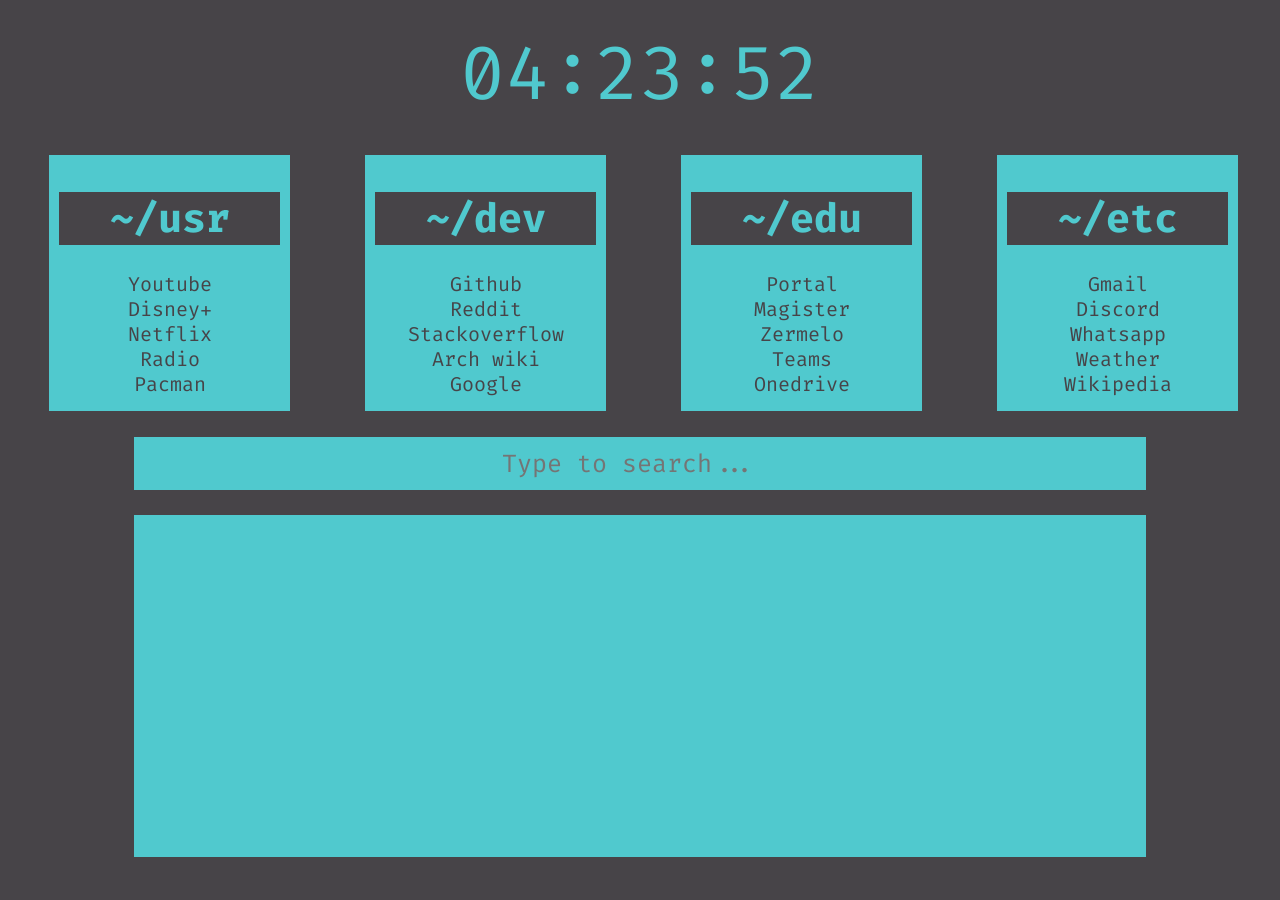
<file: index.html>
<!doctype html>
<html>
  <head>
    <title>Home</title>
    <meta charset="utf-8">
    <link rel="stylesheet" type="text/css" href="style.css">
    <link rel="preconnect" href="https://fonts.googleapis.com">
    <link rel="preconnect" href="https://fonts.gstatic.com" crossorigin>
    <link href="https://fonts.googleapis.com/css2?family=Fira+Code:wght@700&display=swap" rel="stylesheet"> 
  </head>
  <body>
    <p id="clock" class="clock"></p>

    <div class="wrapper">
      <div class="block">
        <h1 class="title">~/usr</h1>
        <a href="https://www.youtube.com/">Youtube</a>
        <a href="https://www.disneyplus.com/en-nl">Disney+</a>
        <a href="https://www.netflix.com/nl-en">Netflix</a>
        <a href="https://www.nederland.fm/">Radio</a>
        <a href="https://freepacman.org/">Pacman</a>
      </div>

      <div class="block">
        <h1 class="title">~/dev</h1>
        <a href="https://github.com/">Github</a>
        <a href="https://www.reddit.com/">Reddit</a>
        <a href="https://stackoverflow.com/">Stackoverflow</a>
        <a href="https://wiki.archlinux.org/">Arch wiki</a>
        <a href="https://www.google.com/">Google</a>
      </div>
            
      <div class="block">
        <h1 class="title">~/edu</h1>
        <a href="https://sgdelangstraat.sharepoint.com/sites/portaaldoultremontcollege">Portal</a>
        <a href="https://delangstraat.magister.net/magister/#/vandaag">Magister</a>
        <a href="https://sgdelangstraat.zportal.nl/app/">Zermelo</a>
        <a href="https://teams.microsoft.com/_#/school/conversations/General">Teams</a>
        <a href="https://sgdelangstraat-my.sharepoint.com/personal/semvandelft_osgdl_nl">Onedrive</a>
      </div>

      <div class="block">
        <h1 class="title">~/etc</h1>
        <a href="https://mail.google.com">Gmail</a>
        <a href="https://discord.com/app">Discord</a>
        <a href="https://web.whatsapp.com/">Whatsapp</a>
        <a href="https://wttr.in/">Weather</a>
        <a href="https://www.wikipedia.org/">Wikipedia</a>
      </div>
    </div>

    <form action="https://google.com/search" method="get">
      <input type="Search" name="q" placeholder="Type to search..." autocomplete="off">
    </form>
  
    <div class="quote">
      <p id="quote"></p>
    </div>

    <script src="script.js"></script>
  </body>
</html>
</file>
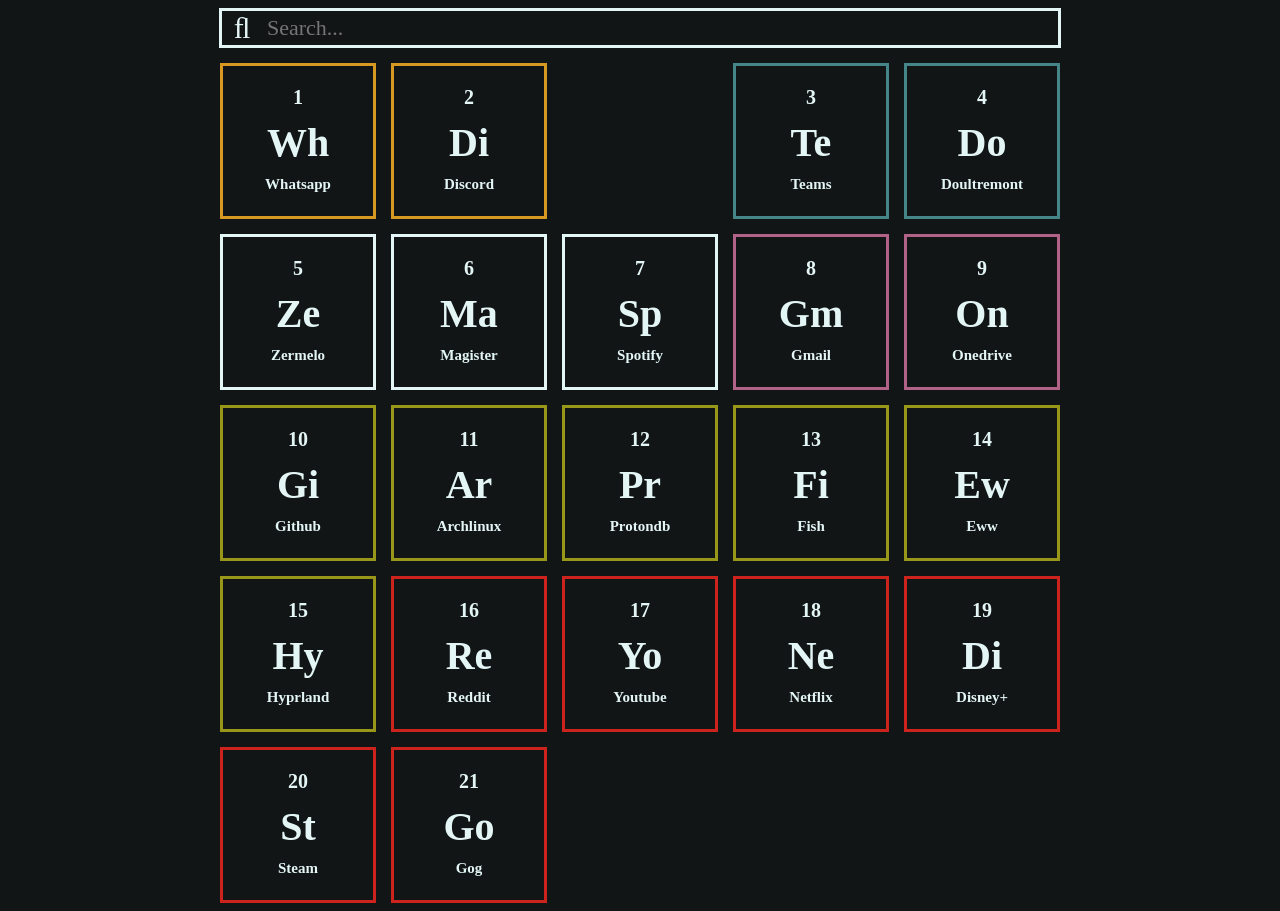
<file: home.html>
<html>
	<head>
		<style>
			
			:root {
				--fg: 	#E4F5F5;
				--bg: 	#111516;
			}

			* {
				all: 		none;
				color: 		var(--fg);
				text-align: center;
			}

			body {
				background-color: 	var(--bg);
			}

			.external {
				display: 	table;
				position: 	absoulte;
				top: 		0;
				left: 		0;
				height: 	100%;
				width: 		100%;
			}

			.middle {
				display: 		table-cell;
				vertical-align: middle;
			}

			.content {
				margin-left: 			auto;
				margin-right: 			auto;
				display: 				grid;
				grid-template-columns: 	auto auto auto auto auto;
				grid-gap:  				15px;
				justify-content: 		center;
			}

			.cell {
				border: 			3px solid var(--fg);
				padding: 			20px;
				width: 				110px;
				height:				110px;
				transition: 		0.3s;
				text-decoration: 	none;
			}
			.cell:hover {
				background-color: 	var(--fg);
			}

			.cell.dev {
				border: 			3px solid #98971a;
			}
			.cell.dev:hover {
				background-color: 	#98971a;
			}

			.cell.uni {
				border: 			3px solid #458588;
			}
			.cell.uni:hover {
				background-color: 	#458588;
			}

			.cell.personal {
				border: 			3px solid #b16286;
			}
			.cell.personal:hover {
				background-color: 	#b16286;
			}

			.cell.social {
				border: 			3px solid #d79921;
			}
			.cell.social:hover {
				background-color: 	#d79921;
			}

			.cell.entertainment {
				border: 			3px solid #cc241d;
			}
			.cell.entertainment:hover {
				background-color: 	#cc241d;
			}

			






			.cell:hover * {
				color: 	var(--bg);
			}

			.blank {
				width:	153px;
				height:	153px;
			}

			h1 {
				margin: 	0px;
				font-size: 	20px;
			}

			h2 {
				margin: 	10px;
				font-size: 	40px;
			}

			h3 {
				margin: 	0px;
				font-size: 	15px;
			}
			
			form {
				width: 					836px;
				border: 				3px solid var(--fg);
				margin: 				auto;
				margin-bottom: 			15px;
				display: 				grid;
				grid-template-columns: 	auto auto;
				grid-gap: 				0px;
				justify-content:		left;
			}

			input {
				all: 			unset;
				margin-left: 	10px;
				text-align: 	left;
				font-size: 		22px;
				width: 			780px;
			}

			button {
				all: 			unset;
				margin-left: 	5px;
				font-size: 		30px;
				width: 			30px;
			}

			h4 {
				font-size:	40px;
			}

		</style>
		<title>Home</title>
	</head>
	<body>
		<div class="external">
			<div class="middle">
				<div>
					<form id="search" action="http://www.duckduckgo.com/">
						<button></button>
						<input type="text" name="q" placeholder="Search..." autofocus required/>
					</form>
				</div>
				<div class="content">
					<a class="cell social" href="https://web.whatsapp.com">
						<h1>1</h1>
						<h2>Wh</h2>
						<h3>Whatsapp</h3>
					</a>
					<a class="cell social" href="https://www.discord.com">
						<h1>2</h1>
						<h2>Di</h2>
						<h3>Discord</h3>
					</a>
					<a class="blank">
					</a>
					<a class="cell uni" href="https://teams.microsoft.com">
						<h1>3</h1>
						<h2>Te</h2>
						<h3>Teams</h3>
					</a>
					<a class="cell uni" href="https://sgdelangstraat.sharepoint.com/sites/portaaldoultremontcollege">
						<h1>4</h1>
						<h2>Do</h2>
						<h3>Doultremont</h3>
					</a>
					<a class="cell " href="https://example.com">
						<h1>5</h1>
						<h2>Ze</h2>
						<h3>Zermelo</h3>
					</a>
					<a class="cell " href="https://example.com">
						<h1>6</h1>
						<h2>Ma</h2>
						<h3>Magister</h3>
					</a>
					<a class="cell " href="https://www.spotify.com/nl">
						<h1>7</h1>
						<h2>Sp</h2>
						<h3>Spotify</h3>
					</a>
					<a class="cell personal" href="https://mail.google.com">
						<h1>8</h1>
						<h2>Gm</h2>
						<h3>Gmail</h3>
					</a>
					<a class="cell personal" href="https://onedrive.live.com">
						<h1>9</h1>
						<h2>On</h2>
						<h3>Onedrive</h3>
					</a>
					<a class="cell dev" href="https://www.github.com">
						<h1>10</h1>
						<h2>Gi</h2>
						<h3>Github</h3>
					</a>
					<a class="cell dev" href="https://wiki.archlinux.org">
						<h1>11</h1>
						<h2>Ar</h2>
						<h3>Archlinux</h3>
					</a>
					<a class="cell dev" href="https://www.protondb.com">
						<h1>12</h1>
						<h2>Pr</h2>
						<h3>Protondb</h3>
					</a>
					<a class="cell dev" href="https://fishshell.com">
						<h1>13</h1>
						<h2>Fi</h2>
						<h3>Fish</h3>
					</a>
					<a class="cell dev" href="https://elkowar.github.io/eww">
						<h1>14</h1>
						<h2>Ew</h2>
						<h3>Eww</h3>
					</a>
					<a class="cell dev" href="https://wiki.hyprland.org">
						<h1>15</h1>
						<h2>Hy</h2>
						<h3>Hyprland</h3>
					</a>
					<a class="cell entertainment" href="https://www.reddit.com">
						<h1>16</h1>
						<h2>Re</h2>
						<h3>Reddit</h3>
					</a>
					<a class="cell entertainment" href="https://www.youtube.com">
						<h1>17</h1>
						<h2>Yo</h2>
						<h3>Youtube</h3>
					</a>
					<a class="cell entertainment" href="https://www.netflix.com/nl-en">
						<h1>18</h1>
						<h2>Ne</h2>
						<h3>Netflix</h3>
					</a>
					<a class="cell entertainment" href="https://www.disneyplus.com/en-nl">
						<h1>19</h1>
						<h2>Di</h2>
						<h3>Disney+</h3>
					</a>
					<a class="cell entertainment" href="https://store.steampowered.com">
						<h1>20</h1>
						<h2>St</h2>
						<h3>Steam</h3>
					</a>
					<a class="cell entertainment" href="https://www.gog.com">
						<h1>21</h1>
						<h2>Go</h2>
						<h3>Gog</h3>
					</a>
					

				</div>
			</div>
		</div>
	</body>
</html>
</file>
<file: style.css>
.wrapper {
  display: grid;
  grid-template-columns: 1fr 1fr 1fr 1fr;
}

.block {
  background-color: #50c9ce;
  border: 10px solid #50c9ce;
  padding-bottom: 5px;
  width: 70%;
  margin-top: 10%;
  margin-left: 13%;
  text-align: center;
}

.title {
  background-color: #474448;
}

.quote {
  margin-top: 2%;
  text-align: center;
  background-color: #50c9ce;
  color: #474448;
  font-size: 50px;
  width: 80%;
  margin-left: 10%;
  height: 38vh;
  display: grid;
  place-items: center;
} 

.clock {
  margin-top: 2%;
  margin-bottom: 0%;
  font-size: 75px;
  text-align: center;
}

a {
  color: #474448;
  text-decoration: none;
  height: 25px;
  display: block;
}

a:hover {
  font-size: 25px;
}

input {
  width: 80%;
  text-align: center;
  padding: 10px;
  font-family: 'Fira Code', monospace;
  font-size: 25px;
  margin-left: 10%;
  margin-top: 2%;
  background-color: #50c9ce;
  color: #474448;
  border: none;
  outline: none;
  text-align: center;
}

body {
  background-color: #474448; 
  color: #50c9ce;
  font-family: 'Fira Code', monospace;
  font-size: 20px;
  -moz-user-select: none;
}
</file>
